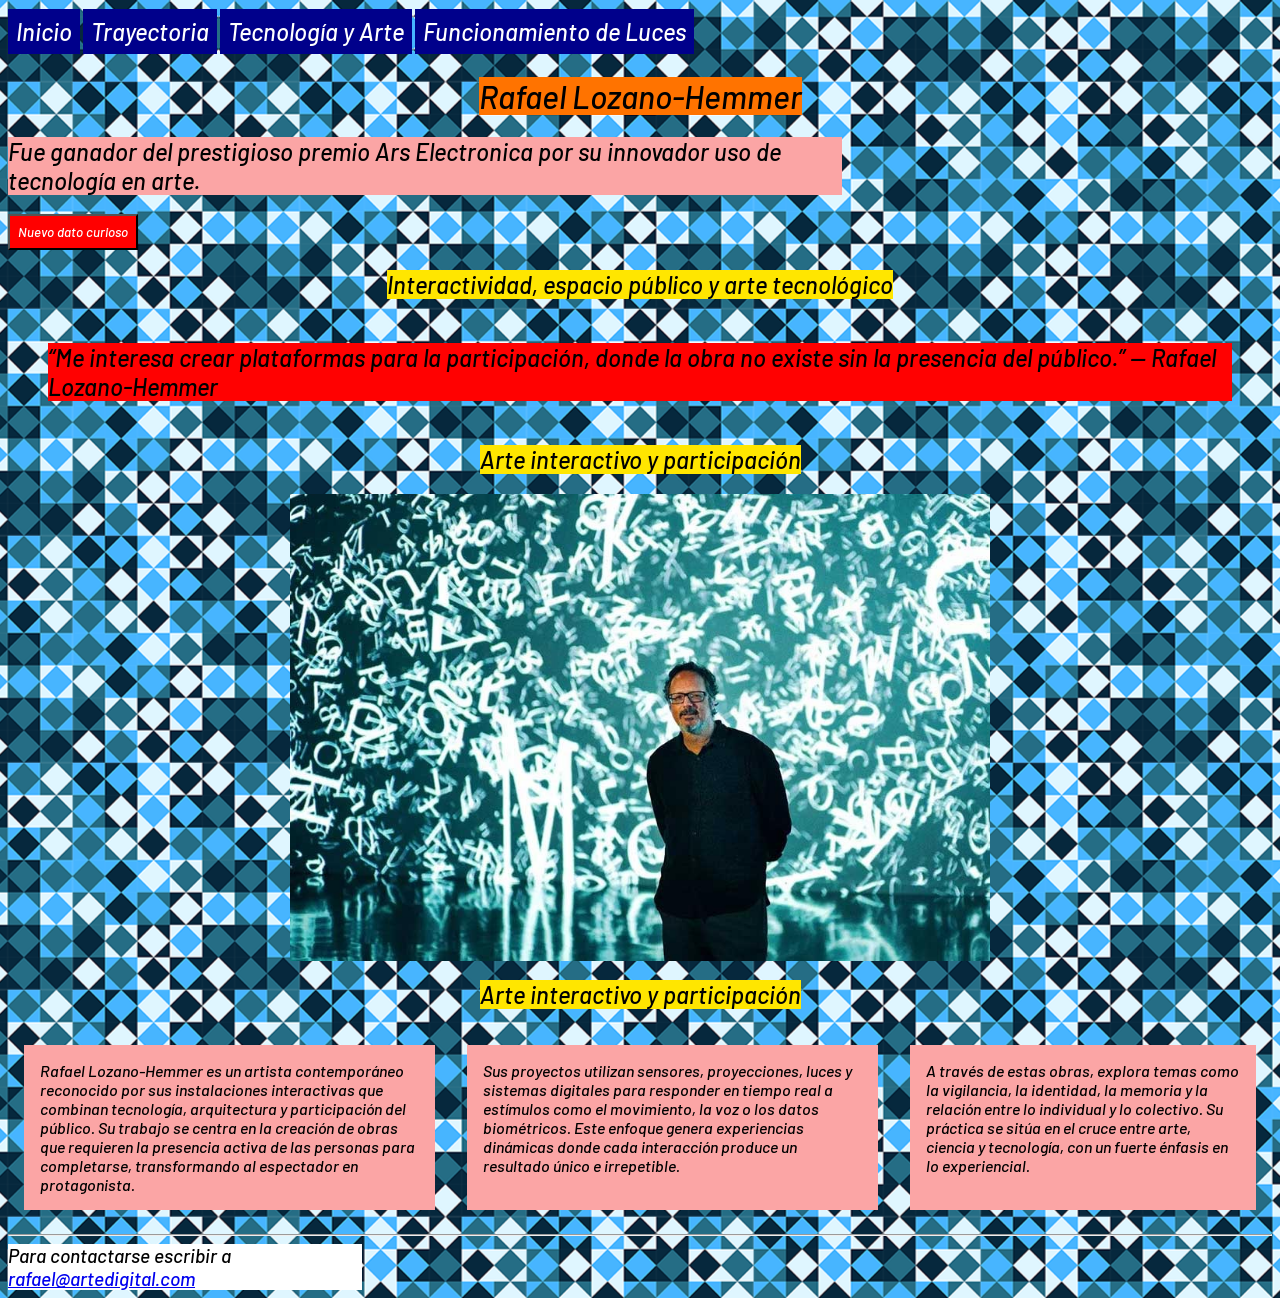
<file: index.html>
<!DOCTYPE html>
<html lang="es">
    <head>
        <meta charset="UTF-8">
        <title>Inicio</title>
        <link rel="preconnect" href="https://fonts.googleapis.com">
<link rel="preconnect" href="https://fonts.gstatic.com" crossorigin>
<link href="https://fonts.googleapis.com/css2?family=Barlow:ital,wght@0,100;0,200;0,300;0,400;0,500;0,600;0,700;0,800;0,900;1,100;1,200;1,300;1,400;1,500;1,600;1,700;1,800;1,900&display=swap" rel="stylesheet">
        <link href="css/estilos.css" rel="stylesheet">
    </head>
    <body>
        <header>
        <nav>
            <ul>
                <li><a href="index.html">Inicio</a></li>
                <li><a href="trayectoria.html">Trayectoria</a></li>
                <li><a href="tecnologiayarte.html">Tecnología y Arte</a></li>
                <li><a href="funcionamientoluces.html">Funcionamiento de Luces</a></li>
            </ul>
        </nav>
    </header>
    <main>
<div class="contenedor">
        <h1 class="titulo">Rafael Lozano-Hemmer</h1>
</div>
<div id="datocurioso"></div>
<br>
  <button id="botondato">Nuevo dato curioso</button>
<div class="contenedor">
        <h2 class="subtitulo">Interactividad, espacio público y arte tecnológico</h2>
        <blockquote>“Me interesa crear plataformas para la participación, donde la obra no existe sin la presencia del público.” — Rafael Lozano-Hemmer</blockquote>
        <h2 class="subtitulo">Arte interactivo y participación</h2>
        <img src="img/lozano-hemmer.jpg" alt="foto Rafael Lozano-Hemmer con una obra detras de él" width="700" height="467">
<h2 class="subtitulo">Arte interactivo y participación</h2>
    <div class="seccion">
        <p id="parrafo1" class="parrafo">Rafael Lozano-Hemmer es un artista contemporáneo reconocido por sus instalaciones interactivas que combinan tecnología, arquitectura y participación del público. Su trabajo se centra en la creación de obras que requieren la presencia activa de las personas para completarse, transformando al espectador en protagonista.</p>
        <p id="parrafo2" class="parrafo">Sus proyectos utilizan sensores, proyecciones, luces y sistemas digitales para responder en tiempo real a estímulos como el movimiento, la voz o los datos biométricos. Este enfoque genera experiencias dinámicas donde cada interacción produce un resultado único e irrepetible.</p>
        <p id="parrafo3" class="parrafo">A través de estas obras, explora temas como la vigilancia, la identidad, la memoria y la relación entre lo individual y lo colectivo. Su práctica se sitúa en el cruce entre arte, ciencia y tecnología, con un fuerte énfasis en lo experiencial.</p>
    </div>
</div>
    </main>
<hr>
<footer><address>Para contactarse escribir a <a href="mailto:rafael@artedigital.com"> rafael@artedigital.com</a></address></footer>
    <script src="js/script2.js"></script>
    </body>
</html>
</file>
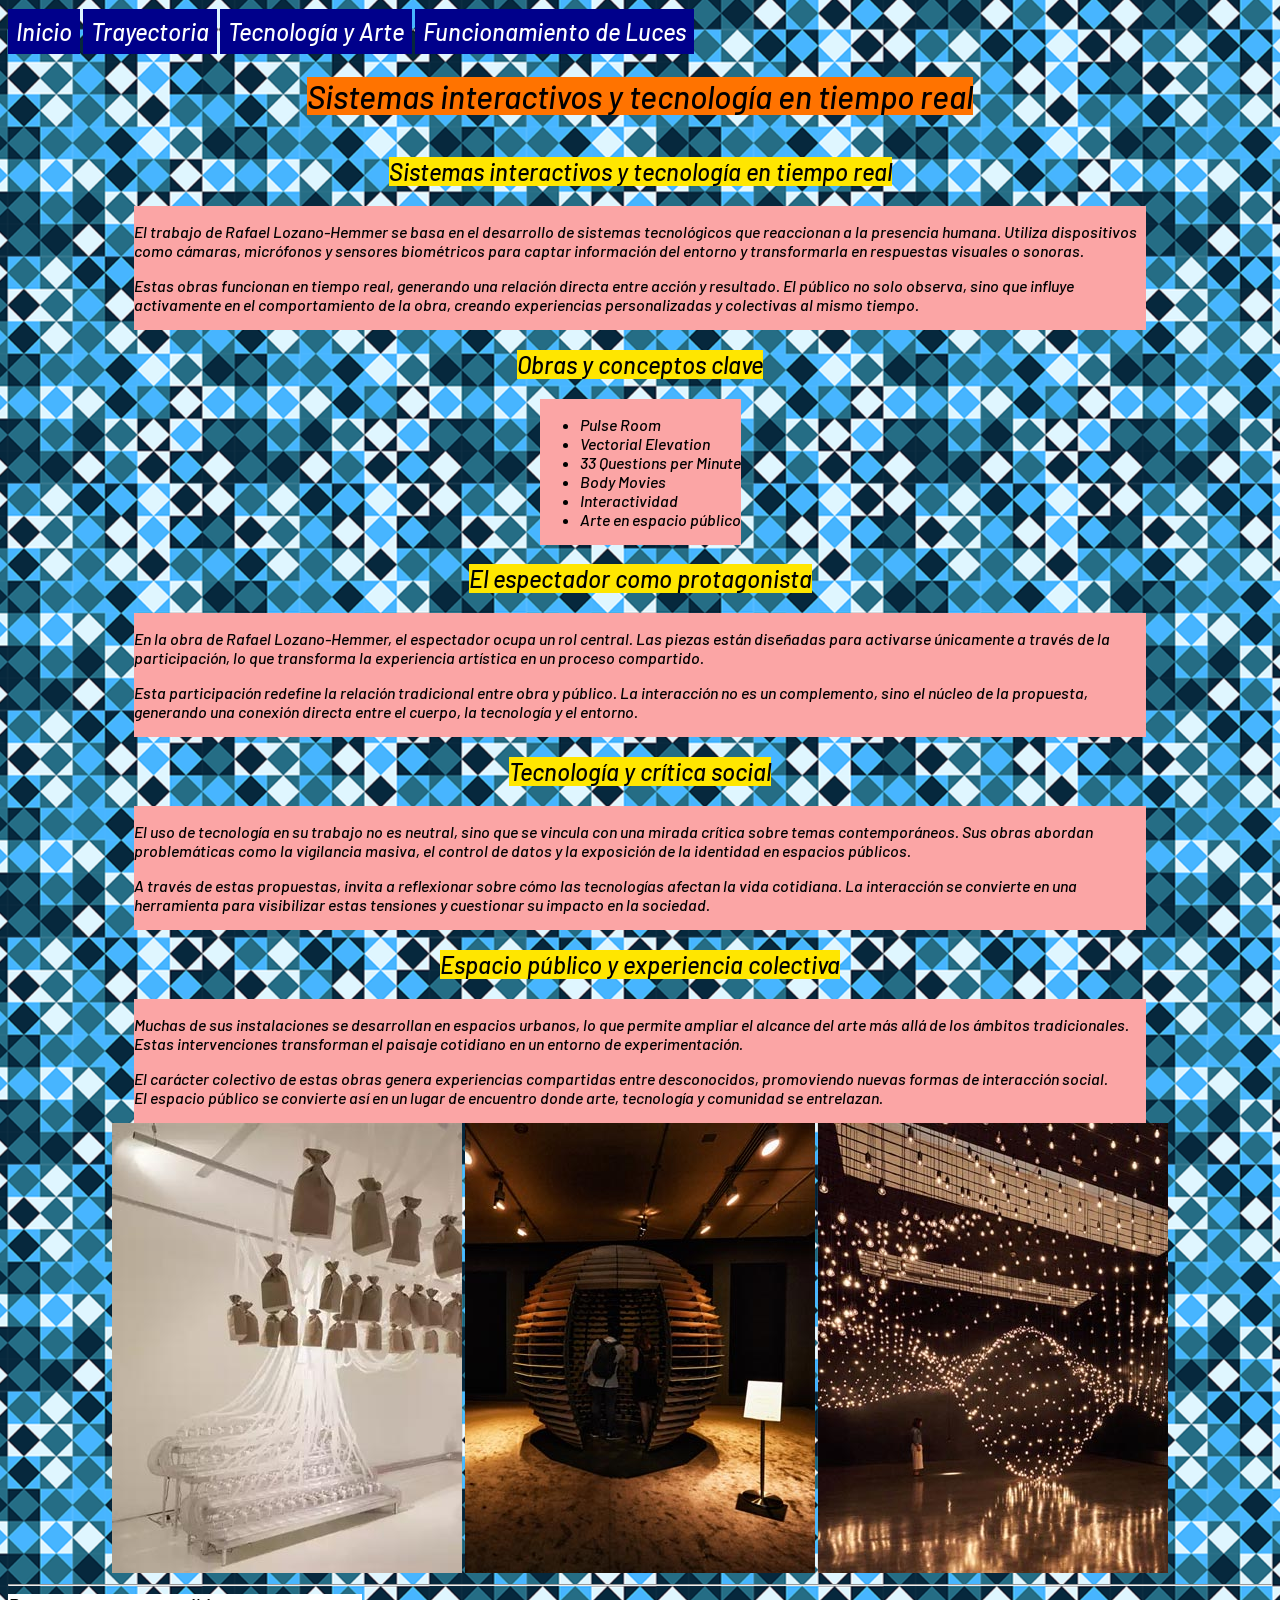
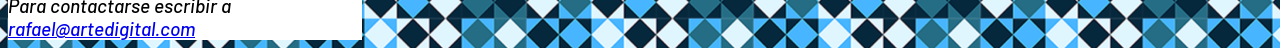
<file: tecnologiayarte.html>
<!DOCTYPE html>
<html lang="es">
    <head>
        <meta charset="UTF-8">
        <title>Tecnología y Arte</title>
        <link rel="preconnect" href="https://fonts.googleapis.com">
<link rel="preconnect" href="https://fonts.gstatic.com" crossorigin>
<link href="https://fonts.googleapis.com/css2?family=Barlow:ital,wght@0,100;0,200;0,300;0,400;0,500;0,600;0,700;0,800;0,900;1,100;1,200;1,300;1,400;1,500;1,600;1,700;1,800;1,900&display=swap" rel="stylesheet">
        <link href="css/estilos.css" rel="stylesheet">
    </head>
    <body>
        <header>
        <nav>
            <ul>
                <li><a href="index.html">Inicio</a></li>
                <li><a href="trayectoria.html">Trayectoria</a></li>
                <li><a href="tecnologiayarte.html">Tecnología y Arte</a></li>
                <li><a href="funcionamientoluces.html">Funcionamiento de Luces</a></li>
            </ul>
        </nav>
        </header>
    <main>
<div class="contenedor">
        <h1 class="titulo">Sistemas interactivos y tecnología en tiempo real</h1>
</div>
<div class="contenedor">
    <h2 class="subtitulo">Sistemas interactivos y tecnología en tiempo real</h2>
    <section class="seccion3">
    <p>El trabajo de Rafael Lozano-Hemmer se basa en el desarrollo de sistemas tecnológicos que reaccionan a la presencia humana. Utiliza dispositivos como cámaras, micrófonos y sensores biométricos para captar información del entorno y transformarla en respuestas visuales o sonoras.</p>
    <p>Estas obras funcionan en tiempo real, generando una relación directa entre acción y resultado. El público no solo observa, sino que influye activamente en el comportamiento de la obra, creando experiencias personalizadas y colectivas al mismo tiempo.</p>
    </section>
    <h2 class="subtitulo">Obras y conceptos clave</h2>
    <section class="seccion3">
    <ul>
        <li>Pulse Room</li>
        <li>Vectorial Elevation</li>
        <li>33 Questions per Minute</li>
        <li>Body Movies</li>
        <li>Interactividad</li>
        <li>Arte en espacio público</li>
    </ul>
    </section>
    <h2 class="subtitulo">El espectador como protagonista</h2>
    <section class="seccion3">
    <p>En la obra de Rafael Lozano-Hemmer, el espectador ocupa un rol central. Las piezas están diseñadas para activarse únicamente a través de la participación, lo que transforma la experiencia artística en un proceso compartido.</p>
    <p>Esta participación redefine la relación tradicional entre obra y público. La interacción no es un complemento, sino el núcleo de la propuesta, generando una conexión directa entre el cuerpo, la tecnología y el entorno.</p>
    </section>
    <h2 class="subtitulo">Tecnología y crítica social</h2>
    <section class="seccion3">
    <p>El uso de tecnología en su trabajo no es neutral, sino que se vincula con una mirada crítica sobre temas contemporáneos. Sus obras abordan problemáticas como la vigilancia masiva, el control de datos y la exposición de la identidad en espacios públicos.</p>
    <p>A través de estas propuestas, invita a reflexionar sobre cómo las tecnologías afectan la vida cotidiana. La interacción se convierte en una herramienta para visibilizar estas tensiones y cuestionar su impacto en la sociedad.</p>
    </section>  
    <h2 class="subtitulo">Espacio público y experiencia colectiva</h2>
    <section class="seccion3">
    <p>Muchas de sus instalaciones se desarrollan en espacios urbanos, lo que permite ampliar el alcance del arte más allá de los ámbitos tradicionales. Estas intervenciones transforman el paisaje cotidiano en un entorno de experimentación.</p>
    <p>El carácter colectivo de estas obras genera experiencias compartidas entre desconocidos, promoviendo nuevas formas de interacción social.<br>El espacio público se convierte así en un lugar de encuentro donde arte, tecnología y comunidad se entrelazan.</p>
    </section>
<div>
    <img src="img/lozano-hemmer-1.jpg" alt="foto instalacion" width="350" height="450">
    <img src="img/lozano-hemmer-2.jpg" alt="otra foto instalacion" width="350" height="450">
    <img src="img/lozano-hemmer-3.jpg" alt="tercera foto instalacion" width="350" height="450">
</div>
</div>
    </main>
<hr>
<footer><address>Para contactarse escribir a <a href="mailto:rafael@artedigital.com"> rafael@artedigital.com</a></address></footer>
    </body>
</html>
</file>
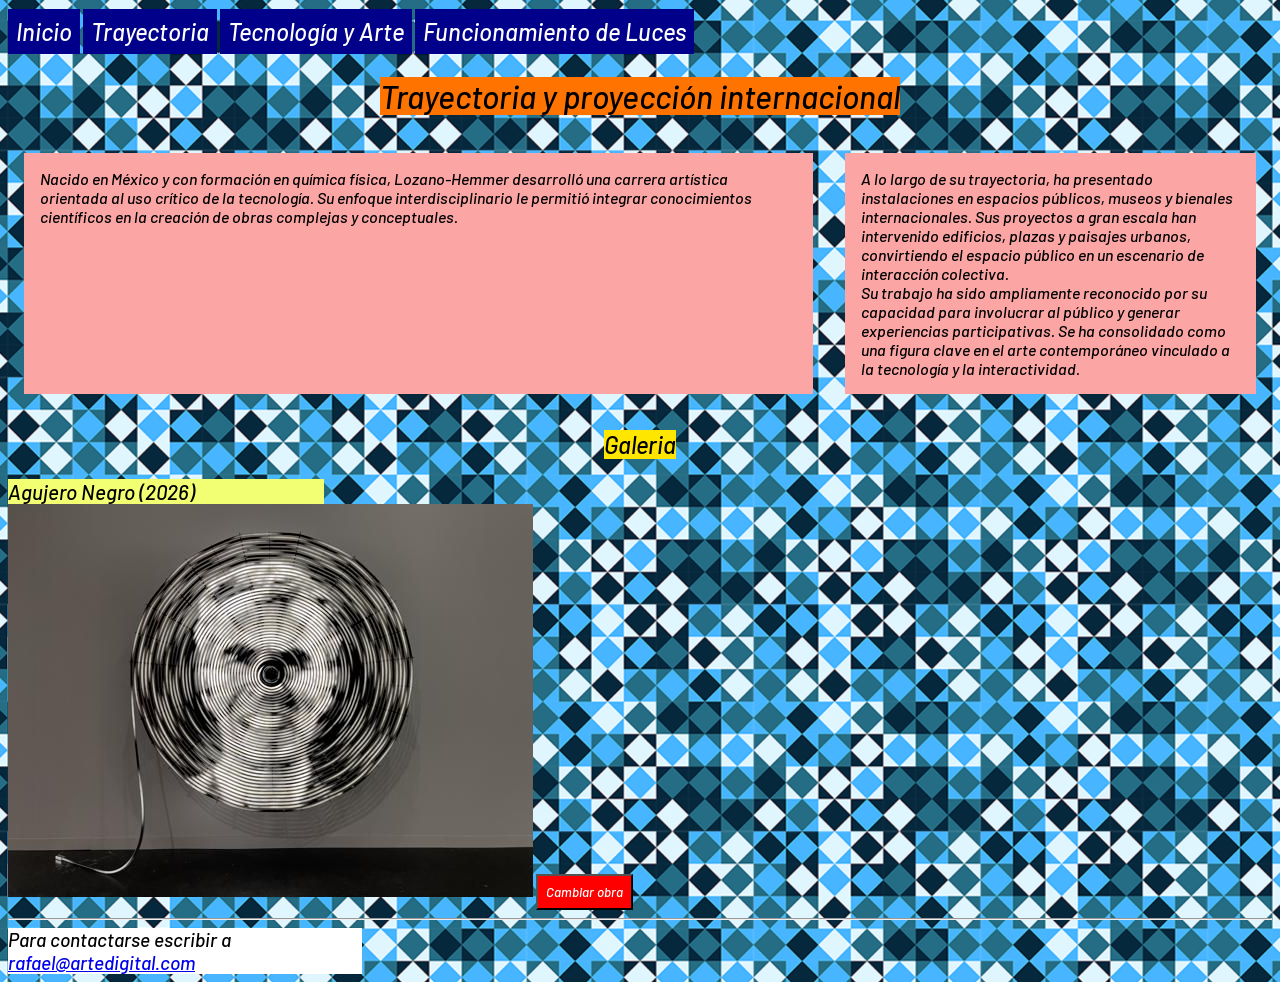
<file: trayectoria.html>
<!DOCTYPE html>
<html lang="es">
    <head>
        <meta charset="UTF-8">
        <title>Trayectoria</title>
        <link rel="preconnect" href="https://fonts.googleapis.com">
<link rel="preconnect" href="https://fonts.gstatic.com" crossorigin>
<link href="https://fonts.googleapis.com/css2?family=Barlow:ital,wght@0,100;0,200;0,300;0,400;0,500;0,600;0,700;0,800;0,900;1,100;1,200;1,300;1,400;1,500;1,600;1,700;1,800;1,900&display=swap" rel="stylesheet">
        <link href="css/estilos.css" rel="stylesheet">
    </head>
    <body>
        <header>
        <nav>
            <ul>
                <li><a href="index.html">Inicio</a></li>
                <li><a href="trayectoria.html">Trayectoria</a></li>
                <li><a href="tecnologiayarte.html">Tecnología y Arte</a></li>
                <li><a href="funcionamientoluces.html">Funcionamiento de Luces</a></li>
            </ul>
        </nav>
        </header>
    <main>
<div class="contenedor">
        <h1 class="titulo">Trayectoria y proyección internacional</h1>
</div>
<div class="contenedor">
    <section class="otraseccion">
        <p id="parrafo4" class="otroparrafo">Nacido en México y con formación en química física, Lozano-Hemmer desarrolló una carrera artística orientada al uso crítico de la tecnología. Su enfoque interdisciplinario le permitió integrar conocimientos científicos en la creación de obras complejas y conceptuales.</p>
        <p id="parrafo5" class="otroparrafo">A lo largo de su trayectoria, ha presentado instalaciones en espacios públicos, museos y bienales internacionales. Sus proyectos a gran escala han intervenido edificios, plazas y paisajes urbanos, convirtiendo el espacio público en un escenario de interacción colectiva.<br>Su trabajo ha sido ampliamente reconocido por su capacidad para involucrar al público y generar experiencias participativas. Se ha consolidado como una figura clave en el arte contemporáneo vinculado a la tecnología y la interactividad.</p>
    </section>
</div>
<div class="contenedor">
    <h2 class="subtitulo">Galeria</h2>
</div>
<div id="obrasgaleria"></div><div id="añoobra"></div>
        <img id="imagenobra" src="img/" alt="Imagen de la obra">
    <button  id="botonobra" >Cambiar obra</button>
    </main>
<hr>
<footer><address>Para contactarse escribir a <a href="mailto:rafael@artedigital.com"> rafael@artedigital.com</a></address></footer>
    <script src="js/script.js"></script>
    </body>
</html>
</file>
<file: css/estilos.css>
/* Todas */
* {
    font-family: "Barlow", sans-serif;
    font-weight: 500;
    font-style: italic;
}
body {
    background-image: url(../img/fondo.png);
    background-position: center;
    background-repeat: repeat;
}
nav ul {
    margin: 0;
    padding: 0;
    list-style-type: none;
}
nav li {
    display: inline-block;
}
nav a {
    font-size: 1.5rem; /* se puede cambiar */
    line-height: 3rem; /* se puede cambiar */
    padding: 0.5rem 0.5rem; /* se puede cambiar */
    text-align: center;
    text-decoration: none;
}
nav a:link {
    background-color: darkblue;
    color: white;
}
nav a:visited {
    background-color: rgb(197, 197, 255);
    color: white;
}
nav a:hover {
    background-color: rgb(76, 255, 204); 
    color: white;
}
nav a:active {
    background-color: rgb(255, 83, 252);
    color: white;
}
.titulo {
    background-color: #ff7300;
}
.subtitulo {
    background-color: #ffe600;
    max-width: fit-content;
}
.contenedor {
    display: flex;
    flex-direction: column;
    align-items: center;
}
footer {
    background-color: #ffffff;
    max-width: 28%;
    font-size: 1.2rem;
}

/* Pagina 1 */
#datocurioso {
    background-color: #fba5a5;
    max-width: 66%;
    font-size: 1.5rem;
}
blockquote {
    background-color: #ff0101;
    font-size: 1.5rem;
}
.seccion {
    display: flex;
}
.parrafo {
    padding: 1rem;
    margin: 1rem;
}
#parrafo1 {
    background-color: #fba5a5;
    max-width: 30%;
}
#parrafo2 {
    background-color: #fba5a5;
    max-width: 30%;
}
#parrafo3 {
    background-color: #fba5a5;
    max-width: 30%;
}

/* Pagina 2 */
.otraseccion {
    display: flex;
}
.otroparrafo {
    padding: 1rem;
    margin: 1rem;
}
#parrafo4 {
    background-color: #fba5a5;
    max-width: 70%;
}
#parrafo5 {
    background-color: #fba5a5;
    max-width: 30%;
}
#obrasgaleria, #añoobra {
    background-color: #f3ff73;
    max-width: 25%;
    font-size: 1.3rem;
}

/* Pagina 3 */
.seccion3 {
    background-color: #fba5a5;
    max-width: 80%;
}

/* Pagina 4 */
button {
	background-color: rgb(255, 0, 0);
	color: white;
	padding: 0.5rem;
}
form {
    background-color: #ffffff;
    font-size: 1.3rem;
	border: 0.5rem rgb(0, 0, 0);
	padding: 1em;
}
legend {
    background: #00ffe5;
	font-weight: bold;
	padding: 0.2rem;
}
fieldset {
	background: #707070;
	border: 0.2rem solid rgb(0, 0, 0);
	margin: 1em 0;
}
label {
	color: rgb(227, 255, 48);
}
</file>
